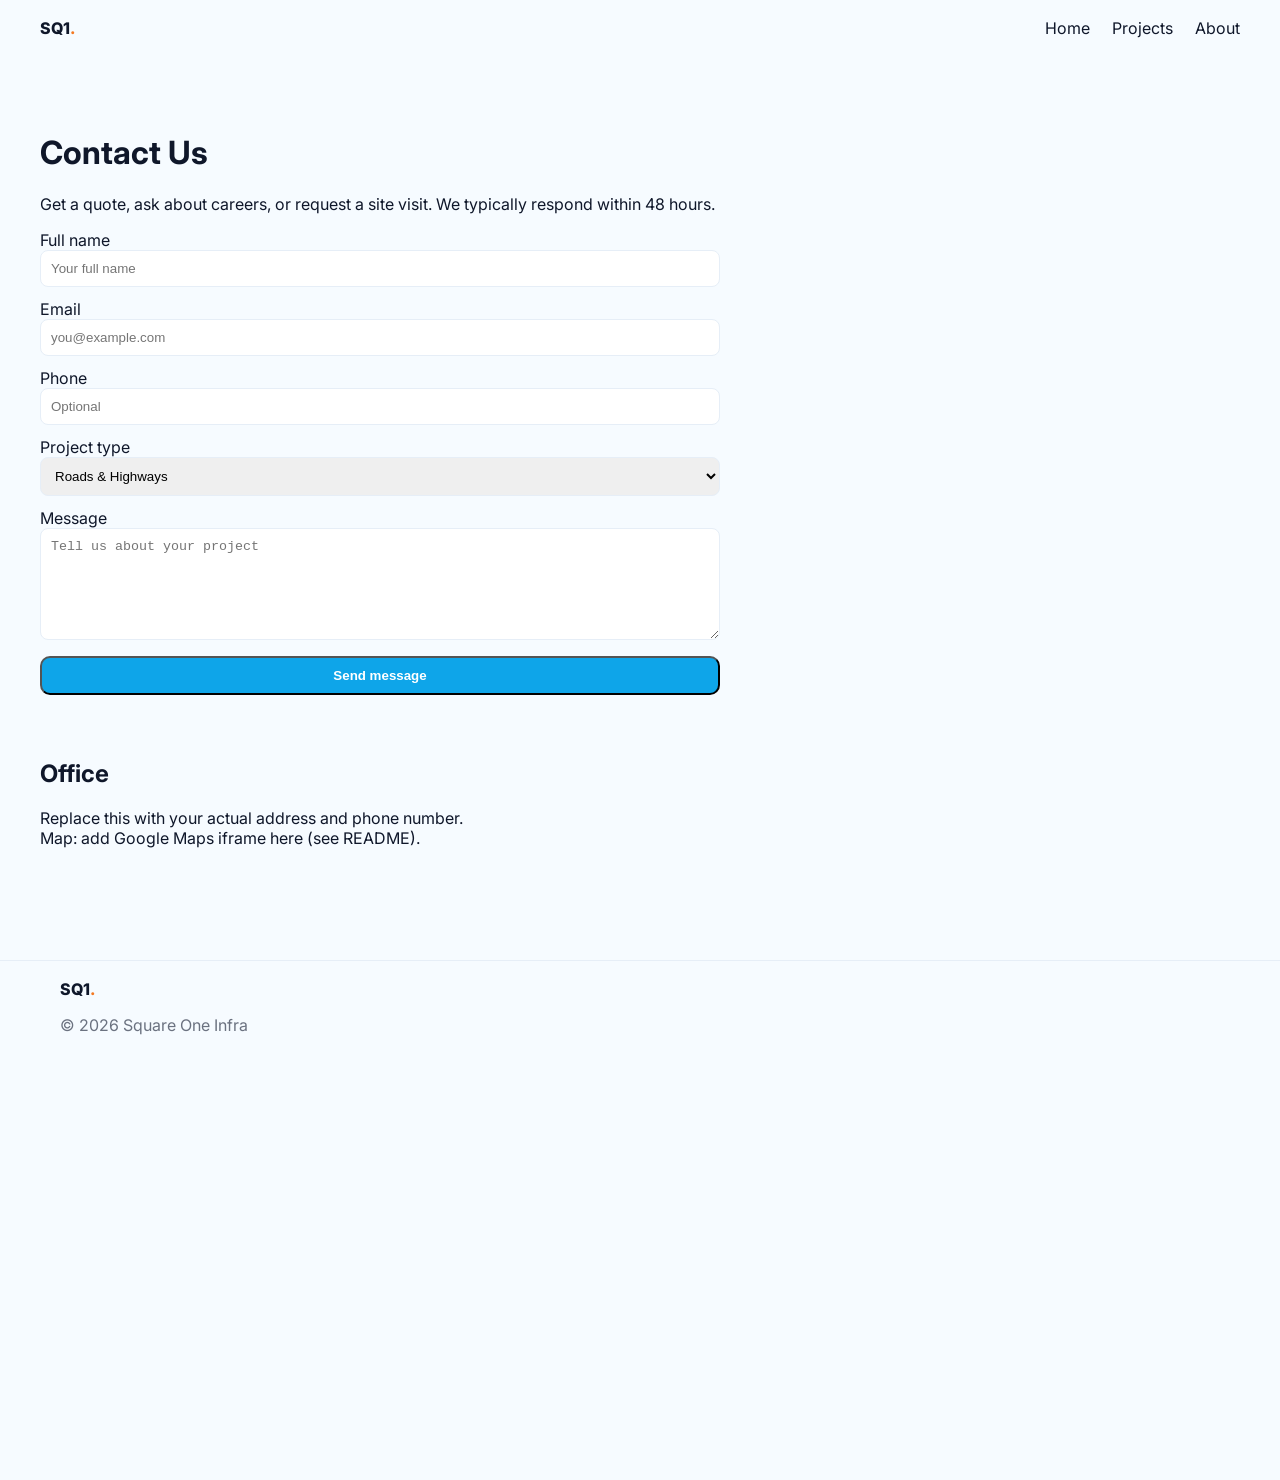
<file: Infra_web/contact.html>
<!-- FILE: contact.html -->
<!doctype html>
<html lang="en">

<head>
    <!-- contact.html - lead capture form with AJAX submit to Formspree by default -->
    <meta charset="utf-8">
    <meta name="viewport" content="width=device-width,initial-scale=1">
    <title>Contact — Square One Infra</title>
    <meta name="description"
        content="Contact Square One Infra to request a quote, site visit or proposal. We typically respond within 48 hours." />
    <link href="https://fonts.googleapis.com/css2?family=Inter:wght@300;400;600;700&display=swap" rel="stylesheet">
    <link rel="stylesheet" href="styles.css">
</head>

<body>
    <header class="site-header">
        <div class="container header-inner">
            <a class="logo" href="index.html">SQ1<span class="dot">.</span></a>
            <nav class="nav">
                <a href="index.html">Home</a>
                <a href="projects.html">Projects</a>
                <a href="about.html">About</a>
            </nav>
        </div>
    </header>

    <main class="section container contact">
        <h1>Contact Us</h1>
        <p>Get a quote, ask about careers, or request a site visit. We typically respond within 48 hours.</p>

        <form id="contactForm" action="https://formspree.io/f/{your-id}" method="POST" novalidate>
            <label>Full name<input type="text" name="name" required placeholder="Your full name"></label>
            <label>Email<input type="email" name="email" required placeholder="you@example.com"></label>
            <label>Phone<input type="tel" name="phone" placeholder="Optional"></label>
            <label>Project type
                <select name="project_type">
                    <option>Roads & Highways</option>
                    <option>Bridges & Structures</option>
                    <option>Water & Drainage</option>
                    <option>Commercial Buildings</option>
                </select>
            </label>
            <label>Message<textarea name="message" rows="6" required
                    placeholder="Tell us about your project"></textarea></label>
            <button type="submit" class="btn primary">Send message</button>
            <p id="formStatus" class="muted" aria-live="polite"></p>
        </form>

        <h2>Office</h2>
        <p>Replace this with your actual address and phone number. <br> Map: add Google Maps iframe here (see README).
        </p>
    </main>

    <footer class="site-footer">
        <div class="container footer-inner">
            <div>
                <a href="index.html" class="logo">SQ1<span class="dot">.</span></a>
                <p class="muted">© <span id="year6"></span> Square One Infra</p>
            </div>
        </div>
    </footer>
    <script src="script.js"></script>
</body>

</html>
</file>
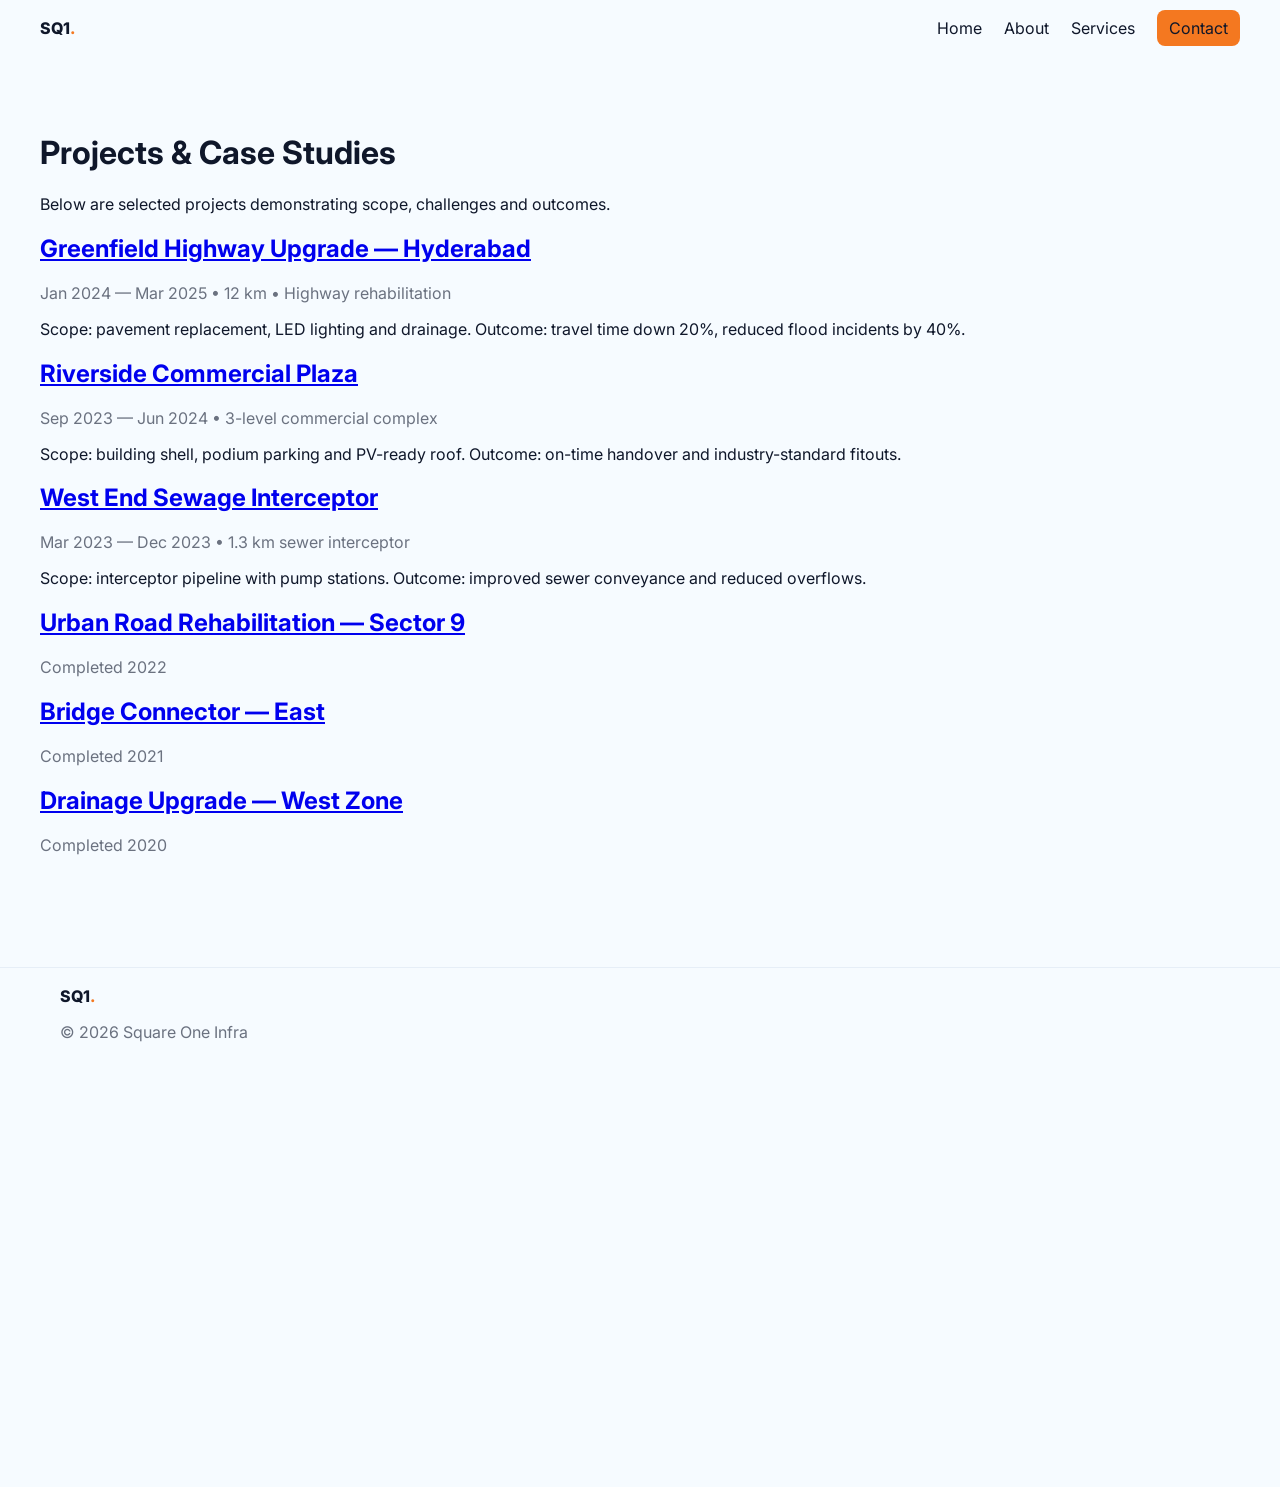
<file: Infra_web/projects.html>
<!-- FILE: projects.html -->
<!doctype html>
<html lang="en">

<head>
    <!-- projects.html - index of projects with SEO-friendly snippets -->
    <meta charset="utf-8">
    <meta name="viewport" content="width=device-width,initial-scale=1">
    <title>Projects — Square One Infra</title>
    <meta name="description"
        content="Browse Square One Infra's completed projects and case studies across highways, bridges and water infrastructure." />
    <link href="https://fonts.googleapis.com/css2?family=Inter:wght@300;400;600;700&display=swap" rel="stylesheet">
    <link rel="stylesheet" href="styles.css">
</head>

<body>
    <header class="site-header">
        <div class="container header-inner">
            <a class="logo" href="index.html">SQ1<span class="dot">.</span></a>
            <nav class="nav">
                <a href="index.html">Home</a>
                <a href="about.html">About</a>
                <a href="services.html">Services</a>
                <a href="contact.html" class="cta">Contact</a>
            </nav>
        </div>
    </header>

    <main class="section container">
        <h1>Projects & Case Studies</h1>
        <p>Below are selected projects demonstrating scope, challenges and outcomes.</p>

        <div class="projects-list">
            <!-- Repeatable project item (rich snippet friendly) -->
            <article class="project-item">
                <h2><a href="project-detail.html?slug=greenfield">Greenfield Highway Upgrade — Hyderabad</a></h2>
                <p class="muted">Jan 2024 — Mar 2025 • 12 km • Highway rehabilitation</p>
                <p>Scope: pavement replacement, LED lighting and drainage. Outcome: travel time down 20%, reduced flood
                    incidents by 40%.</p>
            </article>

            <article class="project-item">
                <h2><a href="project-detail.html?slug=riverside-plaza">Riverside Commercial Plaza</a></h2>
                <p class="muted">Sep 2023 — Jun 2024 • 3-level commercial complex</p>
                <p>Scope: building shell, podium parking and PV-ready roof. Outcome: on-time handover and
                    industry-standard fitouts.</p>
            </article>

            <article class="project-item">
                <h2><a href="project-detail.html?slug=sewer-interceptor">West End Sewage Interceptor</a></h2>
                <p class="muted">Mar 2023 — Dec 2023 • 1.3 km sewer interceptor</p>
                <p>Scope: interceptor pipeline with pump stations. Outcome: improved sewer conveyance and reduced
                    overflows.</p>
            </article>

            <!-- bulk dummy items for SEO -->
            <article class="project-item">
                <h2><a href="project-detail.html?slug=urban-road-1">Urban Road Rehabilitation — Sector 9</a></h2>
                <p class="muted">Completed 2022</p>
            </article>
            <article class="project-item">
                <h2><a href="project-detail.html?slug=bridge-connector">Bridge Connector — East</a></h2>
                <p class="muted">Completed 2021</p>
            </article>
            <article class="project-item">
                <h2><a href="project-detail.html?slug=drainage-upgrade">Drainage Upgrade — West Zone</a></h2>
                <p class="muted">Completed 2020</p>
            </article>

        </div>
    </main>

    <footer class="site-footer">
        <div class="container footer-inner">
            <div>
                <a href="index.html" class="logo">SQ1<span class="dot">.</span></a>
                <p class="muted">© <span id="year5"></span> Square One Infra</p>
            </div>
        </div>
    </footer>
    <script src="script.js"></script>
</body>

</html>
</file>
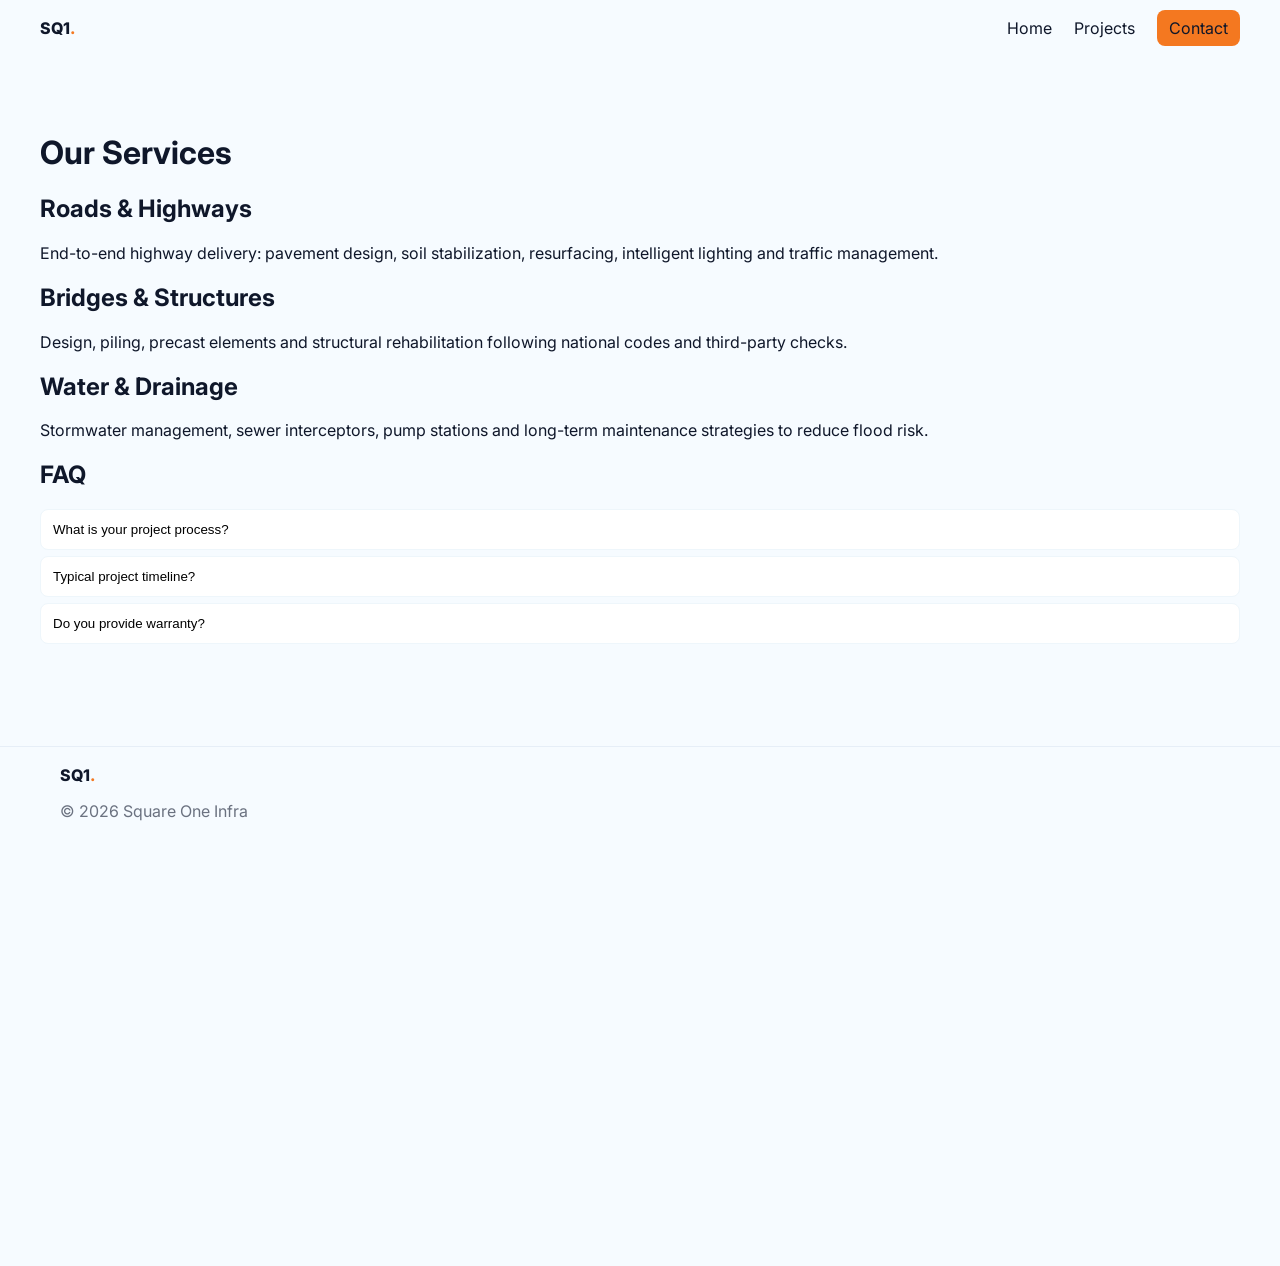
<file: Infra_web/services.html>
<!-- FILE: services.html -->
<!doctype html>
<html lang="en">

<head>
    <!-- services.html - full descriptions and FAQ accordion -->
    <meta charset="utf-8">
    <meta name="viewport" content="width=device-width,initial-scale=1">
    <title>Services — Square One Infra</title>
    <meta name="description"
        content="Services: Roads, Bridges, Drainage, Asset Maintenance. Learn about our process and warranty." />
    <link href="https://fonts.googleapis.com/css2?family=Inter:wght@300;400;600;700&display=swap" rel="stylesheet">
    <link rel="stylesheet" href="styles.css">
</head>

<body>
    <header class="site-header">
        <div class="container header-inner">
            <a class="logo" href="index.html">SQ1<span class="dot">.</span></a>
            <nav class="nav">
                <a href="index.html">Home</a>
                <a href="projects.html">Projects</a>
                <a href="contact.html" class="cta">Contact</a>
            </nav>
        </div>
    </header>

    <main class="section container">
        <h1>Our Services</h1>
        <article>
            <h2>Roads & Highways</h2>
            <p>End-to-end highway delivery: pavement design, soil stabilization, resurfacing, intelligent lighting and
                traffic management.</p>
        </article>
        <article>
            <h2>Bridges & Structures</h2>
            <p>Design, piling, precast elements and structural rehabilitation following national codes and third-party
                checks.</p>
        </article>
        <article>
            <h2>Water & Drainage</h2>
            <p>Stormwater management, sewer interceptors, pump stations and long-term maintenance strategies to reduce
                flood risk.</p>
        </article>

        <h2>FAQ</h2>
        <div class="accordion" id="faq">
            <button class="acc-toggle" aria-expanded="false">What is your project process?</button>
            <div class="acc-panel">Site survey → design → approvals → procurement → construction → testing & handover.
            </div>
            <button class="acc-toggle" aria-expanded="false">Typical project timeline?</button>
            <div class="acc-panel">Depends on scope — small works 3–6 months, highways 12–24+ months. We provide
                timelines per proposal.</div>
            <button class="acc-toggle" aria-expanded="false">Do you provide warranty?</button>
            <div class="acc-panel">Yes, standard defects liability period and extended maintenance packages available.
            </div>
        </div>
    </main>

    <footer class="site-footer">
        <div class="container footer-inner">
            <div>
                <a href="index.html" class="logo">SQ1<span class="dot">.</span></a>
                <p class="muted">© <span id="year4"></span> Square One Infra</p>
            </div>
        </div>
    </footer>
    <script src="script.js"></script>
</body>

</html>
</file>
<file: Infra_web/styles.css>
:root {
    --bg: #f6fbff;
    --text: #0f172a;
    --muted: #6b7280;
    --primary: #0ea5e9;
    --accent: #f47820;
    --card: #ffffff;
    --max: 1200px;
    --pad: 20px;
    --radius: 12px;
}

* {
    box-sizing: border-box
}

html,
body {
    height: 100%;
    margin: 0;
    font-family: Inter, system-ui, Segoe UI, Roboto, Arial;
    color: var(--text);
    background: var(--bg);
    -webkit-font-smoothing: antialiased
}

.container {
    max-width: var(--max);
    margin: 0 auto;
    padding: 0 var(--pad)
}

.header-inner {
    display: flex;
    align-items: center;
    justify-content: space-between;
    padding: 18px 0
}

.logo {
    font-weight: 800;
    text-decoration: none;
    color: var(--text)
}

.logo .dot {
    color: var(--accent)
}

.nav a {
    margin-left: 18px;
    text-decoration: none;
    color: var(--text)
}

.cta {
    background: var(--accent);
    color: white;
    padding: 8px 12px;
    border-radius: 8px
}

.nav-toggle {
    display: none;
    background: none;
    border: 0;
    font-size: 20px
}

/* HERO 3D scene */
.hero-3d {
    position: relative;
    overflow: hidden;
    padding: 48px 0 120px
}

.hero-3d__scene {
    position: relative;
    height: 520px;
    perspective: 1200px
}

.layer {
    position: absolute;
    inset: 0;
    display: flex;
    align-items: center;
    justify-content: center;
    pointer-events: none
}

.layer img {
    max-width: 80%;
    height: auto;
    border-radius: 12px;
    box-shadow: 0 20px 60px rgba(2, 6, 23, 0.3)
}

.layer--bg {
    background-size: cover;
    background-position: center;
    filter: brightness(0.6)
}

.layer--mid img {
    transform: translateY(8px)
}

.layer--fg img {
    transform: translateY(12px)
}

.layer--text {
    position: relative;
    pointer-events: auto
}

.hero-copy {
    color: white;
    text-align: left;
    max-width: 900px;
    padding: 40px
}

.hero-copy h1 {
    font-size: 44px;
    margin: 0 0 12px;
    line-height: 1.02
}

.hero-copy .sub {
    color: rgba(255, 255, 255, 0.95);
    margin-bottom: 18px
}

.hero-3d__hint {
    position: absolute;
    right: 18px;
    bottom: 8px;
    font-size: 13px;
    color: rgba(255, 255, 255, 0.8)
}

/* sections */
.section {
    padding: 56px 0
}

.grid {
    display: grid;
    gap: 18px
}

.grid-3 {
    grid-template-columns: repeat(3, 1fr)
}

.card {
    background: var(--card);
    padding: 18px;
    border-radius: var(--radius);
    box-shadow: 0 12px 36px rgba(2, 6, 23, 0.06)
}

.btn {
    display: inline-block;
    padding: 10px 16px;
    border-radius: 10px;
    text-decoration: none;
    font-weight: 600
}

.btn.primary {
    background: var(--primary);
    color: white
}

.btn.ghost {
    background: transparent;
    border: 1px solid rgba(15, 23, 42, 0.06);
    color: var(--text)
}

.muted {
    color: var(--muted)
}

.projects-grid {
    display: grid;
    grid-template-columns: repeat(3, 1fr);
    gap: 18px
}

.project-card {
    background: var(--card);
    border-radius: 12px;
    overflow: hidden;
    box-shadow: 0 10px 30px rgba(2, 6, 23, 0.06)
}

.project-card img {
    width: 100%;
    height: 200px;
    object-fit: cover;
    display: block
}

.project-card .project-meta {
    padding: 12px
}

.project-card.small img {
    height: 120px
}

.trust-inner {
    display: flex;
    align-items: center;
    justify-content: space-between;
    gap: 20px
}

.logo-box {
    background: #fff;
    padding: 12px;
    border-radius: 8px;
    box-shadow: 0 8px 20px rgba(2, 6, 23, 0.04)
}

.lead-cta {
    max-width: 520px
}

/* forms */
.contact form {
    display: grid;
    gap: 12px;
    max-width: 680px
}

.contact label {
    display: block
}

.contact input,
.contact textarea,
.contact select {
    width: 100%;
    padding: 10px;
    border-radius: 8px;
    border: 1px solid #e6eef7
}

/* accordion */
.accordion .acc-toggle {
    display: block;
    width: 100%;
    text-align: left;
    padding: 12px;
    border: 1px solid #eef6fb;
    background: #fff;
    border-radius: 8px;
    margin-bottom: 6px
}

.acc-panel {
    display: none;
    padding: 12px;
    background: transparent
}

/* footer */
.site-footer {
    height: 520px;
    perspective: 1200px
}

.layer {
    position: absolute;
    inset: 0;
    display: flex;
    align-items: center;
    justify-content: center;
    pointer-events: none
}

.layer img {
    max-width: 80%;
    height: auto;
    border-radius: 12px;
    box-shadow: 0 20px 60px rgba(2, 6, 23, 0.3)
}

.layer--bg {
    background-size: cover;
    background-position: center;
    filter: brightness(0.6)
}

.layer--mid img {
    transform: translateY(8px)
}

.layer--fg img {
    transform: translateY(12px)
}

.layer--text {
    position: relative;
    pointer-events: auto
}

.hero-copy {
    color: white;
    text-align: left;
    max-width: 900px;
    padding: 40px
}

.hero-copy h1 {
    font-size: 44px;
    margin: 0 0 12px;
    line-height: 1.02
}

.hero-copy .sub {
    color: rgba(255, 255, 255, 0.95);
    margin-bottom: 18px
}

.hero-3d__hint {
    position: absolute;
    right: 18px;
    bottom: 8px;
    font-size: 13px;
    color: rgba(255, 255, 255, 0.8)
}

/* sections */
.section {
    padding: 56px 0
}

.grid {
    display: grid;
    gap: 18px
}

.grid-3 {
    grid-template-columns: repeat(3, 1fr)
}

.card {
    background: var(--card);
    padding: 18px;
    border-radius: var(--radius);
    box-shadow: 0 12px 36px rgba(2, 6, 23, 0.06)
}

.btn {
    display: inline-block;
    padding: 10px 16px;
    border-radius: 10px;
    text-decoration: none;
    font-weight: 600
}

.btn.primary {
    background: var(--primary);
    color: white
}

.btn.ghost {
    background: transparent;
    border: 1px solid rgba(15, 23, 42, 0.06);
    color: var(--text)
}

.muted {
    color: var(--muted)
}

.projects-grid {
    display: grid;
    grid-template-columns: repeat(3, 1fr);
    gap: 18px
}

.project-card {
    background: var(--card);
    border-radius: 12px;
    overflow: hidden;
    box-shadow: 0 10px 30px rgba(2, 6, 23, 0.06)
}

.project-card img {
    width: 100%;
    height: 200px;
    object-fit: cover;
    display: block
}

.project-card .project-meta {
    padding: 12px
}

.project-card.small img {
    height: 120px
}

.trust-inner {
    display: flex;
    align-items: center;
    justify-content: space-between;
    gap: 20px
}

.logo-box {
    background: #fff;
    padding: 12px;
    border-radius: 8px;
    box-shadow: 0 8px 20px rgba(2, 6, 23, 0.04)
}

.lead-cta {
    max-width: 520px
}

/* forms */
.contact form {
    display: grid;
    gap: 12px;
    max-width: 680px
}

.contact label {
    display: block
}

.contact input,
.contact textarea,
.contact select {
    width: 100%;
    padding: 10px;
    border-radius: 8px;
    border: 1px solid #e6eef7
}

/* accordion */
.accordion .acc-toggle {
    display: block;
    width: 100%;
    text-align: left;
    padding: 12px;
    border: 1px solid #eef6fb;
    background: #fff;
    border-radius: 8px;
    margin-bottom: 6px
}

.acc-panel {
    display: none;
    padding: 12px;
    background: transparent
}

/* footer */
.site-footer {
    border-top: 1px solid #e6eef7;
    padding: 18px 0;
    margin-top: 40px
}

.footer-inner {
    display: flex;
    justify-content: space-between;
    align-items: center
}

.footer-nav a {
    margin-left: 12px;
    text-decoration: none;
    color: var(--muted)
}

/* responsive */
@media (max-width:1000px) {
    .grid-3 {
        grid-template-columns: repeat(2, 1fr)
    }

    .projects-grid {
        grid-template-columns: repeat(2, 1fr)
    }

    .hero-3d__scene {
        height: 420px
    }
}

@media (max-width:640px) {
    .grid-3 {
        grid-template-columns: 1fr
    }

    .projects-grid {
        grid-template-columns: 1fr
    }

    .nav {
        display: none;
        position: absolute;
        top: 100%;
        left: 0;
        right: 0;
        background: var(--card);
        padding: 20px;
        box-shadow: 0 10px 30px rgba(0, 0, 0, 0.1);
        flex-direction: column;
        gap: 16px;
        z-index: 100;
    }

    .nav.active {
        display: flex
    }

    .nav-toggle {
        display: block
    }

    .hero-3d__scene {
        height: 360px
    }

    .header-inner {
        position: relative
    }
}

/* focus states */
a:focus,
button:focus,
input:focus,
select:focus,
textarea:focus {
    outline: 3px solid rgba(14, 165, 233, 0.18);
    outline-offset: 3px
}

/* small utilities */
.center {
    text-align: center
}
</file>
